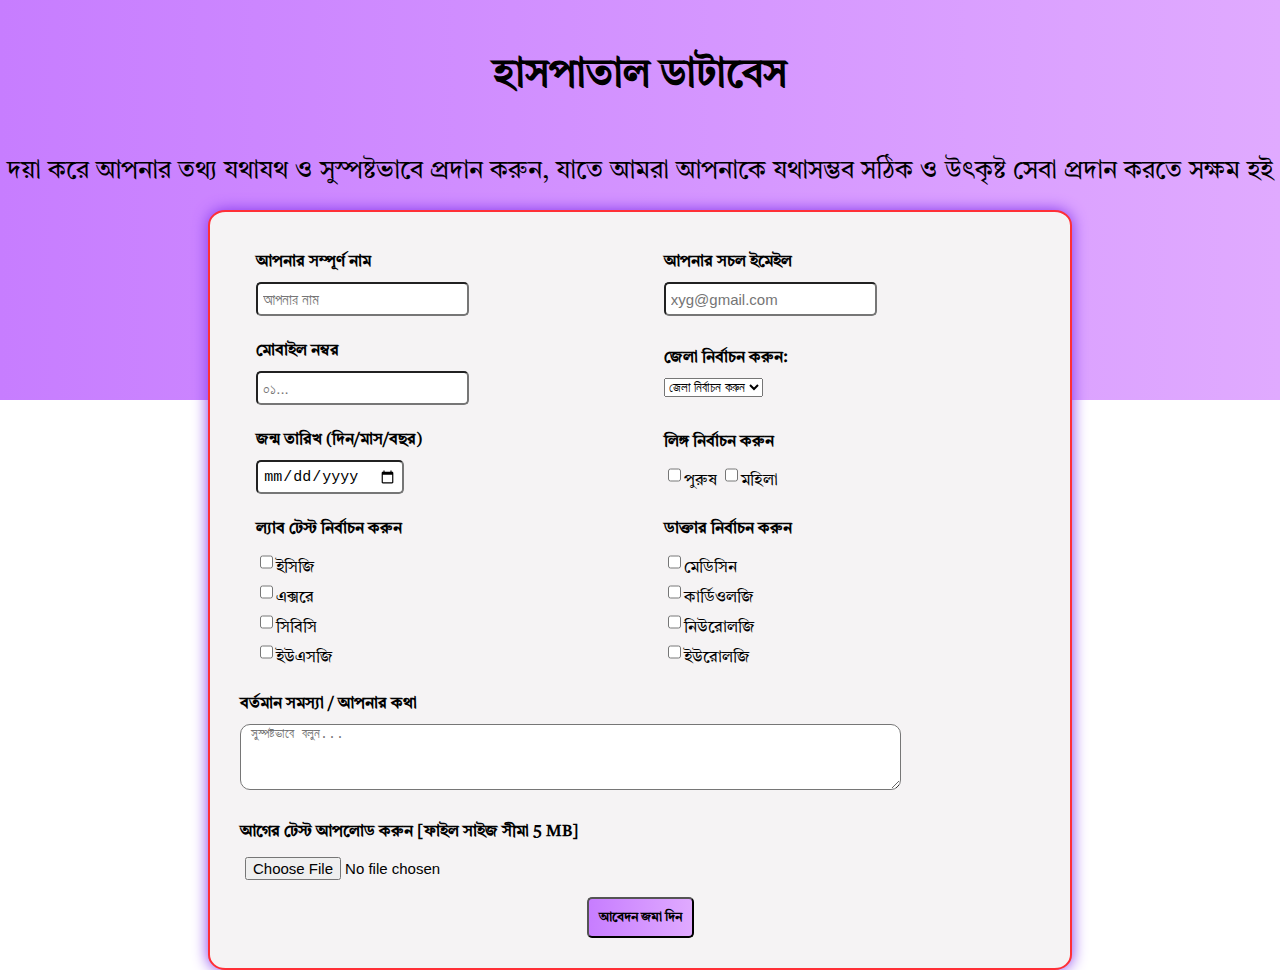
<file: Basic Project/Forms/index.html>
<!DOCTYPE html>
<html lang="en">
<head>
    <meta charset="UTF-8">
    <meta name="viewport" content="width=device-width, initial-scale=1.0">
    <title>Patients Form</title>
</head>
<link rel="stylesheet" href="style.css">
<body>

    <div class="heading">
        <p class="head">হাসপাতাল ডাটাবেস</p>
        <p style="font-size: 25px;">দয়া করে আপনার তথ্য যথাযথ ও সুস্পষ্টভাবে প্রদান করুন, যাতে আমরা আপনাকে যথাসম্ভব সঠিক ও উৎকৃষ্ট সেবা প্রদান করতে সক্ষম হই</p>
    </div>

   <div class="card">
        <div class="name box1">
            <p class="bold-text">আপনার সম্পূর্ণ নাম</p>
            <input type="text" placeholder="আপনার নাম">
        </div>
        <div class="email box1">
            <p class="bold-text">আপনার সচল ইমেইল</p>
            <input type="text" placeholder="xyg@gmail.com">
        </div>
        <div class="phone box1">
            <p class="bold-text">মোবাইল নম্বর</p>
            <input type="text" placeholder="০১...">
        </div>
        <div class="district box1">
        <p class="bold-text">জেলা নির্বাচন করুন:</p>
        <select>
        <option value="">জেলা নির্বাচন করুন </option>
        <option value="dhaka">ঢাকা</option>
        <option value="chattogram">চট্টগ্রাম</option>
        <option value="rajshahi">রাজশাহী</option>
        <option value="khulna">খুলনা</option>
        <option value="barishal">বরিশাল</option>
        </select>
        </div>
        <div class="dob box1">
            <p class="bold-text">জন্ম তারিখ (দিন/মাস/বছর)</p>
            <input type="date">
        </div>
        <div class="gender box1">
            <p class="bold-text">লিঙ্গ নির্বাচন করুন</p>
            <input type="checkbox">পুরুষ  
            <input type="checkbox">মহিলা 
        </div>
        <div class="test-info box1">
            <p class="bold-text">ল্যাব টেস্ট নির্বাচন করুন</p>
            <input type="checkbox">ইসিজি<br>
            <input type="checkbox">এক্সরে<br>
            <input type="checkbox">সিবিসি<br>
            <input type="checkbox">ইউএসজি<br>
        </div>
        <div class="doctor-info box1">
            <p class="bold-text">ডাক্তার নির্বাচন করুন</p>
            <input type="checkbox">মেডিসিন<br>
            <input type="checkbox">কার্ডিওলজি<br>
            <input type="checkbox">নিউরোলজি<br>
            <input type="checkbox">ইউরোলজি<br>
        </div>
        <div class="current-problem box2">
            <p class="bold-text">বর্তমান সমস্যা / আপনার কথা </p>
            <textarea rows="4" cols="80" placeholder=" সুস্পষ্টভাবে বলুন..."></textarea>
        </div>
        <div class="upload box2">
            <p class="bold-text">আগের টেস্ট আপলোড করুন [ফাইল সাইজ সীমা 5 MB] </p>
            <input class="uploadbtn" type="file"> 
        </div>
        <button>আবেদন জমা দিন</button>
   </div>
</body>
</html>
</file>
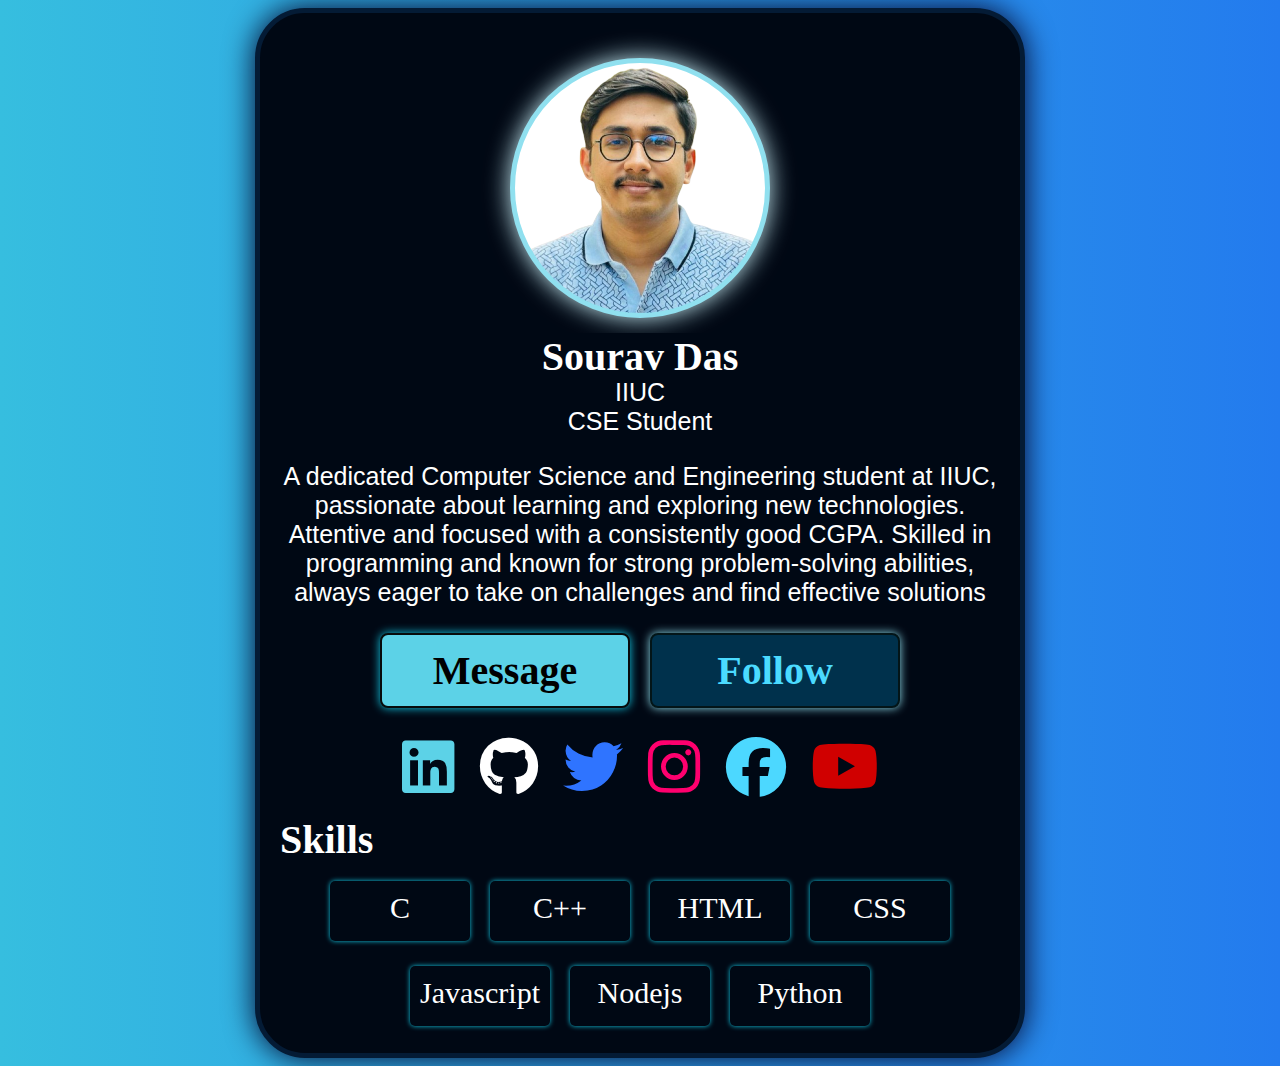
<file: Basic Project/Profile Card/index.html>
<!DOCTYPE html>
<html lang="en">
<head>
    <meta charset="UTF-8">
    <meta name="viewport" content="width=device-width, initial-scale=1.0">
    <title>Profile Card</title>
    <link rel="stylesheet" href="https://cdnjs.cloudflare.com/ajax/libs/font-awesome/6.4.0/css/all.min.css">
</head>

<link rel="stylesheet" href="style.css">
<body>
    <div class="full-card">

        <div class="photo">
            <div class="image">
            </div>
        </div>

        <div class="details">
            <p class="name F1">Sourav Das</p>
            <p class="location F2">IIUC</p>
            <p class="occupation F2">CSE Student</p>
            <p class="talk F2">A dedicated Computer Science and Engineering student at IIUC, passionate about learning and exploring new technologies. Attentive and focused with a consistently good CGPA. Skilled in programming and known for strong problem-solving abilities, always eager to take on challenges and find effective solutions</p>
        </div>

        <div class="option">
            <button class="Message F1">Message</button>
            <button class="Follow F1">Follow</button>
        </div>
        <div class="social">
            <i class="fa-brands fa-linkedin"></i>
            <i class="fa-brands fa-github"></i>
            <i class="fa-brands fa-twitter"></i>
            <i class="fa-brands fa-instagram"></i>
            <i class="fa-brands fa-facebook"></i>
            <i class="fa-brands fa-youtube"></i>
        </div>

        <div class="skill">
            <div class="heading F1">Skills</div>
            <div class="skills">
                <div class="sk">C</div>
                <div class="sk">C++</div>
                <div class="sk">HTML</div>
                <div class="sk">CSS</div>
                <div class="sk">Javascript</div>
                <div class="sk">Nodejs</div>
                <div class="sk">Python</div>
            </div>
        </div>
    </div>
</body>
</html>
</file>
<file: Basic Project/Forms/style.css>
@import url('https://fonts.googleapis.com/css2?family=Tiro+Bangla:ital@0;1&display=swap');

body{
    font-family:  "Tiro Bangla", serif;
    display: flex;
    flex-direction: column;
    align-items: center;
    margin: 0;
    padding: 0;
}
.heading{
    height: 400px;
    width: 100%;
    display: flex;
    flex-direction: column;
    align-items: center;
    background: linear-gradient(to right, #c77dff, #e0aaff);
    margin-top: 0px;
    gap: 0px;
}
.head{
    font-size: 40px;
    font-weight: bold;
    margin-top: 50px;
    height: 40px;
}

.card{
    height:auto;
    width: 800px;
    margin-top: -190px;
    background-color: #f5f3f4 ;
    border: 2px solid black;
    padding: 30px;
    display: flex;
    border-radius: 2%;
    border-color: #ff2f36;
    box-shadow: 0 0 15px #8338ec;
    flex-direction: row;
    flex-wrap: wrap;
    justify-content: space-around;
    align-items: center;
    gap: 15px;
}


.box1{
    height: auto;
    width: 45%;
}
.bold-text{
    margin: 10px 0px 10px 0px;
    height: 20px;
    font-weight: 700;
}
input,option{
    height: 20px;
    font-size: 15px;
    padding: 5px;
    border-radius: 5px;
 }

.box2{
    height: auto ; 
    width: 100%;
}
textarea{
    border-radius: 10px;
}

button{
    font-family: inherit;
    font-weight: bold;
    padding: 10px;
    border-radius: 5px;
    background: linear-gradient(to right, #c77dff, #e0aaff);
}

/*Failed To Add Media Query [So Hard]*/
</file>
<file: Basic Project/Profile Card/style.css>
body
{
    background: linear-gradient(90deg, #36bedf, #237bee);
}

@import url('https://fonts.googleapis.com/css2?family=Lato:ital,wght@0,100;0,300;0,400;0,700;0,900;1,100;1,300;1,400;1,700;1,900&family=Roboto+Slab:wght@100..900&display=swap');


.full-card{
    height: 1000px;
    width: 720px;
    margin: 0px auto;
    border: 5px solid #041b35 ;
    border-radius: 50px;
    background-color: #000814;
    box-shadow: 0 0 30px #030428;
    
    display: flex;
    flex-direction:column ; 
    justify-content: center;
    align-items: center;
    padding: 20px;
    
    
}
.photo{
    height: 300px;
    width: 100%;
}
.image{
    margin:25px auto ; 
    height: 250px;
    width: 250px;
    background-image:url(./my-photo-2.png) ;
    background-size: cover;
    background-color: white;
    border: 5px solid #90e0ef;
    border-radius: 50%;
    box-shadow: 0 0 25px #caf0f8;

}


.details{
    height: 300px;
    width: 100%;
    background-color: #000814;
    display: flex;
    flex-direction: column;
    justify-content:center;
    align-items: center;
    gap: 0px;
    color: White;
    
}
.name,.location,.occupation{
    height:30px;
    margin: 0px;
}
.talk{
    height: auto;           
    display: flex;
    justify-content: center;
    align-items: center;
    text-align: center;
    padding: 1px;
}
.F1{
    font-family: "Roboto Slab", serif;
    font-weight: bold;
    font-size: 40px;
    margin-bottom: 15px;
}
.F2{
    font-family:  "Lato", sans-serif;
    font-size: 25px;
}

.option{
    height: 100px;
    width: 100%;
    
    display: flex;
    justify-content: center ; 
    gap: 20px;
    align-items: center;
    
}
button{
    width: 250px;
    padding: 12px 25px;       
    font-size: 18px;          
    border-radius: 8px;       
    border: none;             
    cursor: pointer;
}
.Message{
    border: 2px solid #070b0b ;
    box-shadow: 0 0 10px #12cae6;
    background-color: #5cd2e7;
}
.Follow{
    border: 2px solid #031518 ;
    box-shadow: 0 0 10px #90e0ef;
    background-color: #00314c;
    color: #4bdbff;
}


.social{
    height: 100px;
    width: 100%;
    display: flex;
    justify-content: center;
    align-items: center;
    gap: 25px;
}
i{
    
    font-size: 60px;
}
.fa-linkedin{
    color:#5cd2e7 ; 
}
.fa-facebook{
    color:#4cd8ff
}
.fa-twitter{
    color:rgb(47, 116, 255)
}
.fa-instagram{
    color: #ff006e;
}
.fa-github{
    color:white ; 
}
.fa-youtube{
    color:#d00000 ; 
}

.skill{
    height: 250px;
    width: 100%;
    display: flex;
    flex-direction: column;
    justify-content: center;
    color: white;
}
.skills{
    height: 150px;
    width: 100%;
    display: flex;
    flex-direction: row;
    justify-content: center;
    align-items: center;
    gap: 20px;
    flex-wrap: wrap;
}
.sk{
    text-align: center;
    height: 40px;
    width: 120px;
    min-width: 60px;
    gap: 50px;
    font-size: 30px;
    box-shadow: 0 0 5px #12cae6;
    padding: 10px ;
    border-radius: 5px;
    
    
}
</file>
